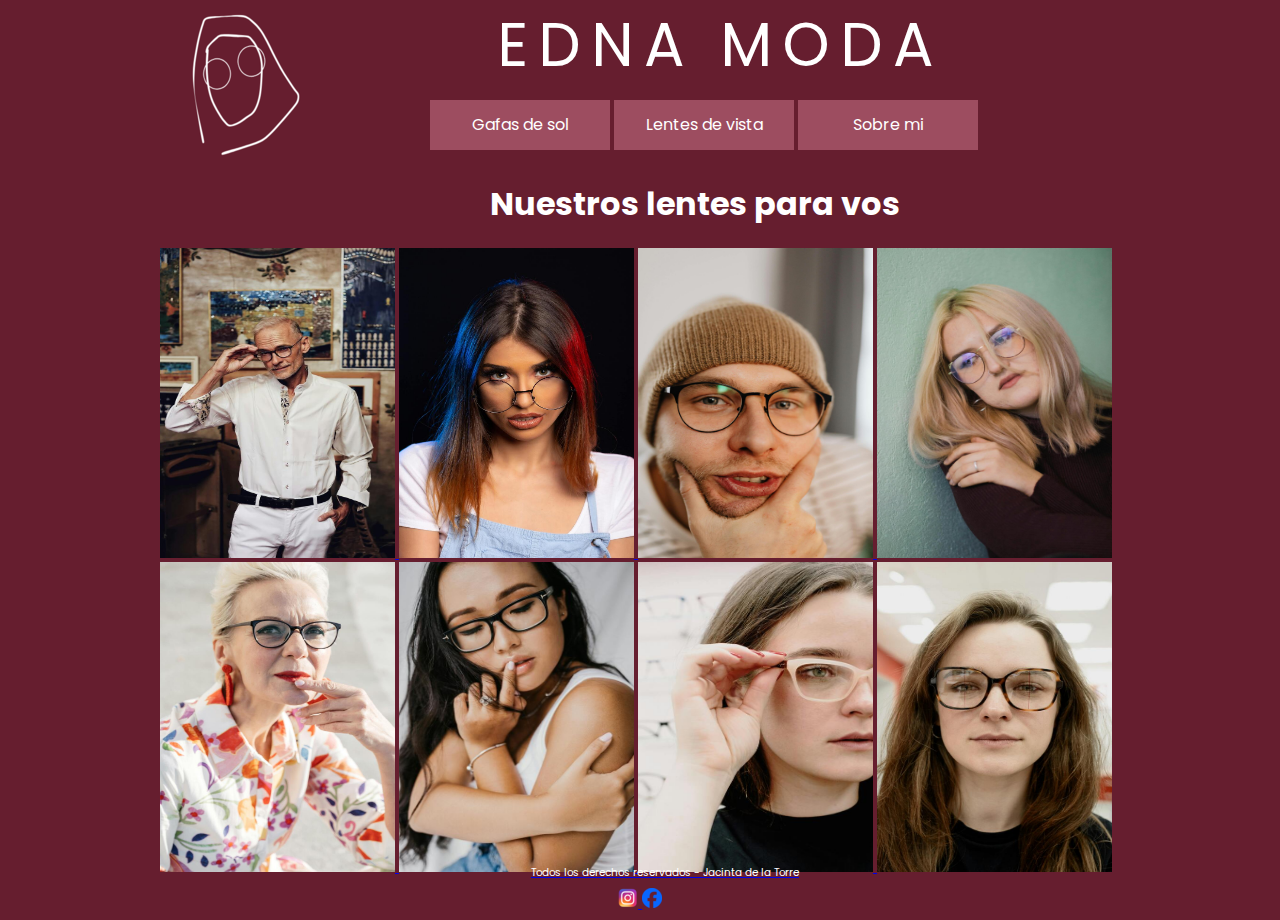
<file: lentes.html>
<!DOCTYPE html>
<html>
<head>
	<meta charset="utf-8">
	<meta name="viewport" content="width=device-width, initial-scale=1">
	<title>EDNA MODA</title>
	<link rel="stylesheet" type="text/css" href="css/formato.css">
	
	<script src="https://cdn.jsdelivr.net/npm/@fancyapps/ui@5.0/dist/fancybox/fancybox.umd.js"></script>
	
	<link
  rel="stylesheet"
  href="https://cdn.jsdelivr.net/npm/@fancyapps/ui@5.0/dist/fancybox/fancybox.css"
/>



</head>
<body>
<main>
	<article class="caja_logo">
		<a href="index.html">
	<img src="img/edna.png" class="logo"></a>
	</article>

<header>

<article class="titulo">EDNA MODA</article>

</header>

<nav>

	<ul class="botonera_horizontal fuente blanco">
	<li> <a href="gafas.html"> Gafas de sol </a>   </li>
	<li><a href="lentes.html"> Lentes de vista</a></li>
	<li><a href="sorteo.html"> Sobre mi</a> </li>
	</ul>


</nav>

<section class="section_lentes"> 

	<div class="titulo_gafas"> <h1>Nuestros lentes para vos</h1>
</div>
	

	<a href="img/foto1.jpg" data-fancybox="gafas" data-caption="Lentes Lima $130.000">
  <img src="img/foto1.jpg" class="achico" />
</a>

<a href="img/foto2.jpg" data-fancybox="gafas" data-caption="Lentes Bogota $120.000">
  <img src="img/foto2.jpg" class="achico"/>
</a>

<a href="img/foto3.jpg" data-fancybox="gafas" data-caption="Lentes Santiago $125.000">
  <img src="img/foto3.jpg"class="achico" />
</a>

<a href="img/foto4.jpg" data-fancybox="gafas" data-caption="Lentes Caracas $120.000">
  <img src="img/foto4.jpg" class="achico"/>
</a>

<a href="img/foto5.jpg" data-fancybox="gafas" data-caption="Lentes Buenos Aires $130.000">
  <img src="img/foto5.jpg"class="achico" />
</a>

<a href="img/foto6.jpg" data-fancybox="gafas" data-caption="Lentes La Paz $140.000">
  <img src="img/foto6.jpg"class="achico" />
</a>

<a href="img/foto7.jpg" data-fancybox="gafas" data-caption="Lentes Montevideo $150.000">
  <img src="img/foto7.jpg"class="achico" />
</a>

<a href="img/foto8.jpg" data-fancybox="gafas" data-caption="Lentes San Pablo $135.000">
  <img src="img/foto8.jpg"class="achico" />
</a>

<script > Fancybox.bind("[data-fancybox]", {
  // Your custom options
});
</script>
</section>


<footer >

<article class="nombre">
<a href="https://www.canva.com/design/DAGD65auGPg/wSrO7R7ozSv0ArxkNaJbwg/view?utm_content=DAGD65auGPg&utm_campaign=designshare&utm_medium=link&utm_source=editor" target="blank"><h3 class="fuente">Todos los derechos reservados - Jacinta de la Torre</h3> 
</article>

<article class="redes1">
<a href="https://www.instagram.com/" target="blank"> <img src="img/ig.png" width="20" height="20"> </a>	
<a href="https://www.facebook.com/" target="blank"> <img src="img/fb.png" width="20" height="20"> </a>	



</article>


 </footer>

	</main>

</body>
</html>
</file>
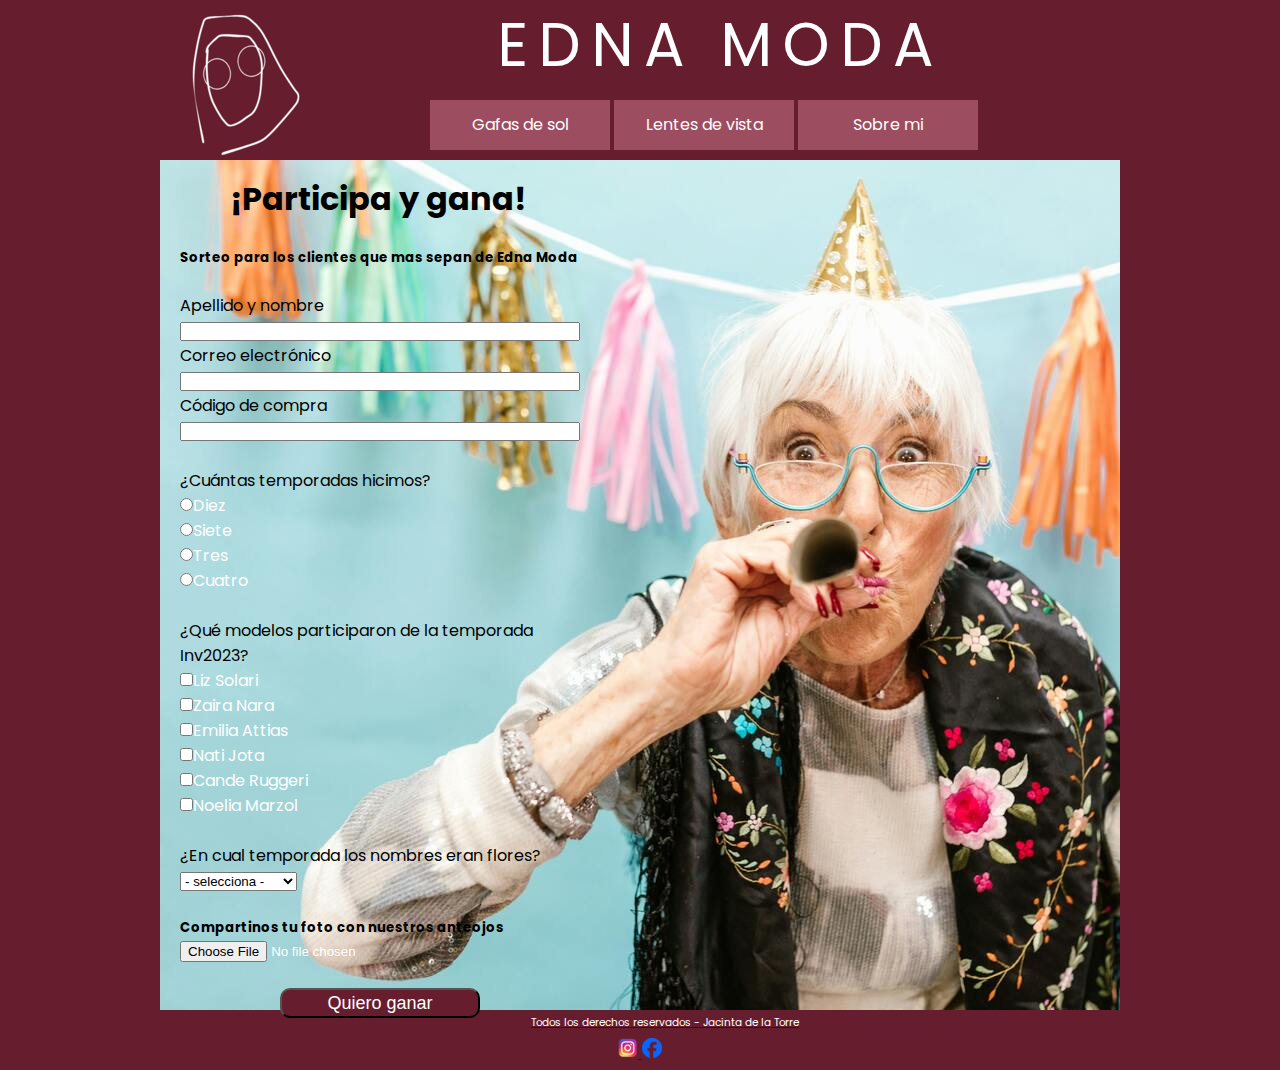
<file: sorteo.html>
<!DOCTYPE html>
<html>
<head>
	<meta charset="utf-8">
	<meta name="viewport" content="width=device-width, initial-scale=1">
	<title>EDNA MODA</title> 
	<link rel="stylesheet" type="text/css" href="css/formato.css">


</head>
<body>
<main>
	<article class="caja_logo">
		<a href="index.html">
	<img src="img/edna.png" class="logo"></a>
	</article>

<header>

<article class="titulo">EDNA MODA</article>

</header>

<nav>
	
	<ul class="botonera_horizontal fuente blanco">
	<li> <a href="gafas.html"> Gafas de sol </a>   </li>
	<li><a href="lentes.html"> Lentes de vista</a></li>
	<li><a href="sorteo.html"> Sobre mi</a> </li>
	</ul>


</nav>

<section class="section_sorteo"> 
	
<form method="post" action="mailto:jacintamariadelatorre@gmail.com" class="fuente_form">

	<h1 class="texto_sorteo">¡Participa y gana!</h1> <br>
	<h5 class="texto_sorteo">Sorteo para los clientes que mas sepan de Edna Moda</h5><br>

<label class="texto_sorteo">Apellido y nombre</label> <br>
<input type="text" name="nya" class="caja_form" required><br>
<label class="texto_sorteo">Correo electrónico</label> <br>
<input type="email" name="Correo"class="caja_form" required> <br>
<label class="texto_sorteo">Código de compra</label> <br>
<input type="text" name="codigo"class="caja_form" required maxlength="6"> <br>

<br>


<label class="texto_sorteo">¿Cuántas temporadas hicimos?</label> <br>
<input type="radio" name="temporadas" value="diez" >Diez<br>
<input type="radio" name="temporadas" value="siete">Siete<br>
<input type="radio" name="temporadas" value="tres">Tres<br>
<input type="radio" name="temporadas" value="cuatro">Cuatro<br>
<br>
<label class="texto_sorteo">¿Qué modelos participaron de la temporada Inv2023?</label> <br>
<input type="checkbox" name="ls">Liz Solari<br>
<input type="checkbox" name="zn">Zaira Nara<br>
<input type="checkbox" name="ea">Emilia Attias<br>
<input type="checkbox" name="nj">Nati Jota<br>
<input type="checkbox" name="cr">Cande Ruggeri<br>
<input type="checkbox" name="nm">Noelia Marzol<br>
<br>

<label for=”so” class="texto_sorteo">¿En cual temporada los nombres eran flores?</label required> <br/>
<select id=”so” name=”so”>
<option value=”” selected=”selected”>- selecciona -</option>
<option value=”gafas”>Otoño 2021</option>
<option value=”lentes”>Invierno 2022</option>
<option value=”lentes”>Verano 2024</option>
<option value=”lentes”>Primavera 2023</option>
</select>
<br>
<br>

<h5 class="texto_sorteo">Compartinos tu foto con nuestros anteojos</h5>

<input type="file" name="archivo">
<br>
<br>

<input type="submit" name="enviar" value="Quiero ganar" class="boton">

	

</form>
</section>



<footer >

<article class="nombre">
<a href="https://www.canva.com/design/DAGD65auGPg/wSrO7R7ozSv0ArxkNaJbwg/view?utm_content=DAGD65auGPg&utm_campaign=designshare&utm_medium=link&utm_source=editor" target="blank"><h3 class="fuente">Todos los derechos reservados - Jacinta de la Torre</h3> 
</article>

<article class="redes1">
<a href="https://www.instagram.com/" target="blank"> <img src="img/ig.png" width="20" height="20"> </a>	
<a href="https://www.facebook.com/" target="blank"> <img src="img/fb.png" width="20" height="20"> </a>	



</article>


 </footer>

	</main>

</body>
</html>
</file>
<file: css/formato.css>
@import url('https://fonts.googleapis.com/css2?family=Poppins:ital,wght@0,100;0,200;0,300;0,400;0,500;0,600;0,700;0,800;0,900;1,100;1,200;1,300;1,400;1,500;1,600;1,700;1,800;1,900&display=swap');

.fuente {font-family: "Poppins", sans-serif;
  font-weight: 400;
  font-style: normal;}

*{
padding: 0;
margin: 0;
box-sizing: border-box;
}


h1 {color: white;
margin-left: 50px;}

h3 {color: white;
margin-left: 50px}

p {color: white;
margin-left: 50px}




body {background-color: #661E2F;
	} 



main {
	width: 960px;
	height: 720px;
	margin-left: auto;
	margin-right: auto;
}


header {
    width: 100%;
    height: 100px;
    margin-left: auto;
    margin-right: auto;
    background-color:#661E2F;
}


.caja_logo{
	width: 160px;
height: 160px;
float: left;
background-color: blue;
}


.logo {
width: 100%;
height: 100%;
}

.titulo {
    font-size: 60px;
    letter-spacing: 10px;
    color: white;
    text-align: center;
    float: center;
    font-family: poppins;

}



nav {

	width: 960px;
	height: 60px;
	background-color: #661E2F;
	margin-left: auto;
    margin-right: auto;
}



ul.botonera_horizontal{
	padding-left: 270px;
	
}

ul.botonera_horizontal li {
	display: inline-block;
	list-style: none;
}

ul.botonera_horizontal li a{
	width: 180px;
	height: 50px;
	line-height: 50px;
	background-color: #9D4D60;
	display: inline-block;
	text-align: center;
	color: white;
	text-decoration: none;
	

}

ul.botonera_horizontal li a:hover {
	background-color: #D9D9D9;

}


section { 

	width: 100%;
	height: 500px;
	
	 
}

.section_index {
	width: 100%;
	height: 500px;
}


.caja_texto{
	width: 380px;
height: 500px;
float: left;
position: absolute;
margin-left: 610px;
margin-top: 100px;

}



footer {
	width: 100%;
	height: 60px;
	background-color: #661E2F;

}


.redes1 {text-align: center;
	margin-top: 7px;
}


.nombre {
	color: #cccccc;
	text-align: center;
	 font-size: 9px;
	 padding-top: 5px;
}





.section_sorteo {
	background-color: #9D4D60;
	background-image:url(../img/sorteo.jpg);
	width: 100%;
	height: 850px;
}


form {
	width: 400px;
	margin-left: 20px;

	padding-top: 15px;
}

.caja_form{
	width: 100%;
}

.texto_sorteo {
	color: black;

}

.boton{
	width: 50%;
	height: 30px;
	background-color:#661E2F;
	color: white;
	border-radius: 10px;
	font-size: 18px;
	margin-left: 100px;
}

.fuente_form{
	font-family: poppins;
	color: white;
}



.section_lentes{

background-color: #661E2F;
	width: 100%;
	height: 700px;

}



.achico{
	width: 235px;
	height: 310px;
}





.section_gafas{

background-color: #661E2F;
	width: 100%;
	height: 500px;

}

.ensancho{
	width: 100%;
	height: 400px;
}

.titulo_gafas {
	padding-left: 280px;
	padding-top: 20px;
	padding-bottom: 20px;
	font-family: poppins;
}
</file>
